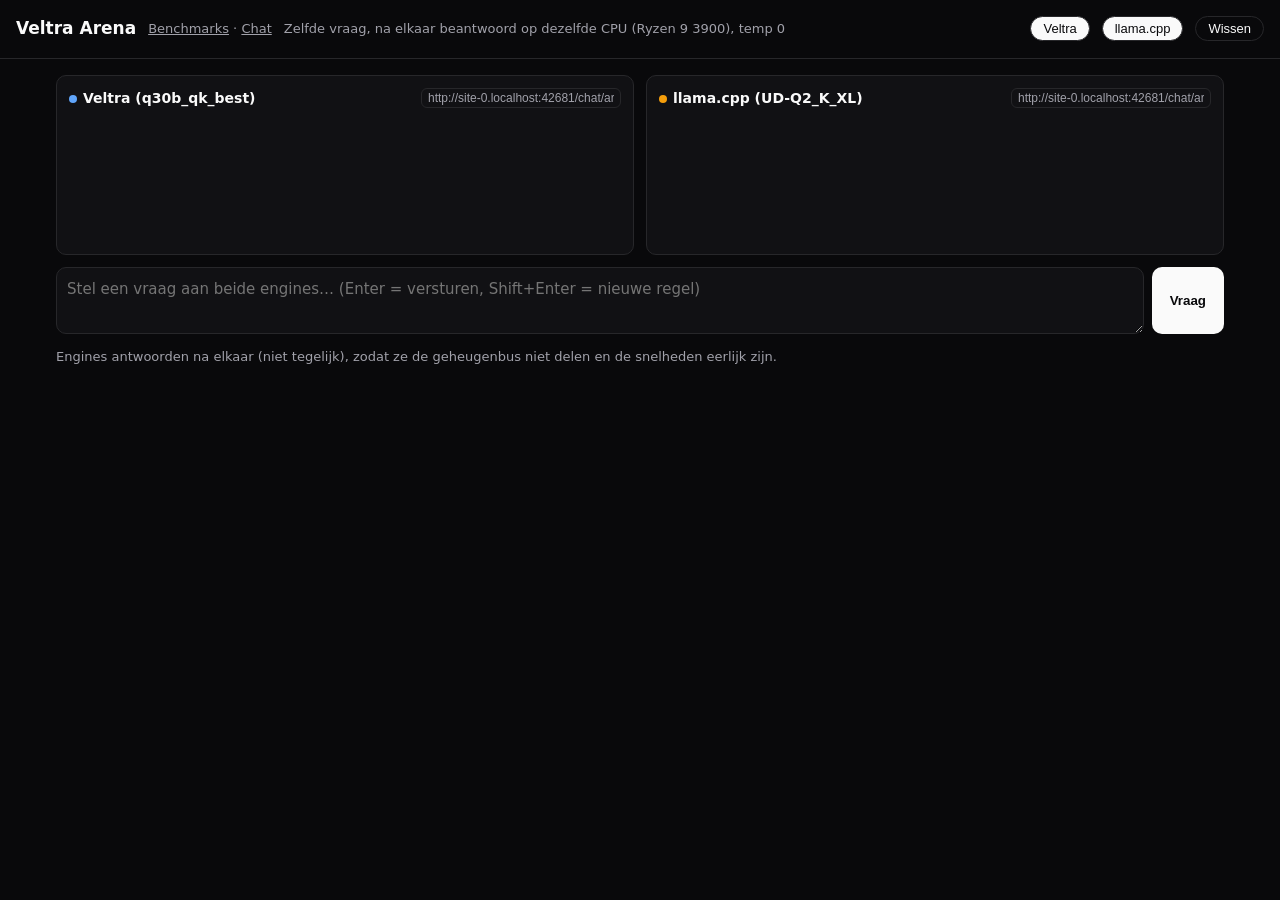
<file: chat/arena.html>
<!doctype html>
<html lang="nl">
<head>
<meta charset="utf-8">
<meta name="viewport" content="width=device-width, initial-scale=1">
<title>Veltra Arena — Veltra vs llama.cpp</title>
<style>
  :root { --bg:#09090B; --card:#111114; --line:#27272A; --text:#FAFAFA; --muted:#A1A1AA; --a:#60A5FA; --b:#F59E0B; --err:#F87171; }
  * { box-sizing:border-box; }
  body { margin:0; background:var(--bg); color:var(--text); font:15px/1.5 system-ui,-apple-system,Segoe UI,Roboto,sans-serif; }
  header { padding:16px; border-bottom:1px solid var(--line); display:flex; gap:12px; align-items:center; flex-wrap:wrap; }
  h1 { font-size:17px; margin:0; font-weight:600; }
  .muted { color:var(--muted); font-size:13px; }
  .pill { border:1px solid var(--line); border-radius:999px; padding:4px 12px; background:transparent; color:var(--text); cursor:pointer; font-size:13px; }
  .pill.on { background:#FAFAFA; color:#09090B; }
  main { max-width:1200px; margin:0 auto; padding:16px; }
  .cols { display:grid; grid-template-columns:1fr 1fr; gap:12px; }
  @media (max-width:760px) { .cols { grid-template-columns:1fr; } }
  .card { background:var(--card); border:1px solid var(--line); border-radius:10px; padding:12px; min-height:180px; display:flex; flex-direction:column; }
  .card h2 { font-size:14px; margin:0 0 8px; display:flex; justify-content:space-between; align-items:center; gap:8px; }
  .dot { width:8px; height:8px; border-radius:50%; display:inline-block; margin-right:6px; }
  .log { flex:1; overflow-y:auto; max-height:55vh; }
  .msg { margin:8px 0; white-space:pre-wrap; word-wrap:break-word; }
  .msg.user { color:var(--muted); }
  .stats { font-size:12px; color:var(--muted); font-variant-numeric:tabular-nums; }
  .err { color:var(--err); }
  form { display:flex; gap:8px; margin-top:12px; }
  textarea { flex:1; background:var(--card); color:var(--text); border:1px solid var(--line); border-radius:10px; padding:10px; font:inherit; resize:vertical; min-height:48px; }
  button.send { background:#FAFAFA; color:#09090B; border:0; border-radius:10px; padding:0 18px; font-weight:600; cursor:pointer; }
  button.send:disabled { opacity:.5; cursor:default; }
  nav a { color:inherit; }
  input.url { background:var(--card); color:var(--muted); border:1px solid var(--line); border-radius:6px; padding:2px 6px; font-size:12px; width:200px; }
</style>
</head>
<body>
<header>
  <h1>Veltra Arena</h1>
  <nav class="muted"><a href="#" id="benchLink">Benchmarks</a> · <a href="#" id="chatLink">Chat</a></nav>
  <span class="muted">Zelfde vraag, na elkaar beantwoord op dezelfde CPU (Ryzen 9 3900), temp 0</span>
  <span style="flex:1"></span>
  <button class="pill on" data-e="A">Veltra</button>
  <button class="pill on" data-e="B">llama.cpp</button>
  <button class="pill" id="clear">Wissen</button>
</header>
<main>
  <div class="cols">
    <section class="card" id="cardA">
      <h2><span><span class="dot" style="background:var(--a)"></span>Veltra (q30b_qk_best)</span><input class="url" id="urlA"></h2>
      <div class="log" id="logA"></div>
    </section>
    <section class="card" id="cardB">
      <h2><span><span class="dot" style="background:var(--b)"></span>llama.cpp (UD-Q2_K_XL)</span><input class="url" id="urlB"></h2>
      <div class="log" id="logB"></div>
    </section>
  </div>
  <form id="f">
    <textarea id="q" placeholder="Stel een vraag aan beide engines… (Enter = versturen, Shift+Enter = nieuwe regel)"></textarea>
    <button class="send" id="go">Vraag</button>
  </form>
  <p class="muted">Engines antwoorden na elkaar (niet tegelijk), zodat ze de geheugenbus niet delen en de snelheden eerlijk zijn.</p>
</main>
<script>
const qs = new URLSearchParams(location.search);
const urlA = document.getElementById('urlA'), urlB = document.getElementById('urlB');
// An engine address must be this server or a server on this computer: a crafted link can never send a question (or
// anything else) elsewhere. This page never uses the desktop token.
function safeBase(u) {
  try {
    const x = new URL(u, location.href), web = x.protocol === 'http:' || x.protocol === 'https:';
    const near = ['127.0.0.1', 'localhost', '[::1]'].includes(x.hostname) || (location.protocol.startsWith('http') && x.origin === location.origin);
    return web && near && !x.username && !x.password ? x.origin + x.pathname.replace(/\/+$/, '') : '';
  } catch { return ''; }
}
urlA.value = safeBase(qs.get('veltra') || '') || (location.protocol.startsWith('http') ? location.origin : 'http://127.0.0.1:18099');
// llama.cpp: ?llama=<base url> overrides; served over http the same-origin proxy of veltra-server
// (POST /compare/llama/v1/chat/completions, needs --compare-upstream) is used, so no second tunnel is needed.
const served = location.protocol.startsWith('http');
urlB.value = safeBase(qs.get('llama') || '') || (served ? location.origin + '/compare/llama' : 'http://127.0.0.1:18098');
document.getElementById('benchLink').href = served ? '/benchmarks' : 'benchmarks.html';
document.getElementById('chatLink').href = served ? '/chat' : 'chat.html';
const on = { A: true, B: true };
const hist = { A: [], B: [] };
document.querySelectorAll('.pill[data-e]').forEach(b => b.onclick = () => { on[b.dataset.e] = !on[b.dataset.e]; b.classList.toggle('on', on[b.dataset.e]); });
document.getElementById('clear').onclick = () => { hist.A = []; hist.B = []; logA.innerHTML = ''; logB.innerHTML = ''; };
const logA = document.getElementById('logA'), logB = document.getElementById('logB');
function add(log, cls, text) { const d = document.createElement('div'); d.className = 'msg ' + cls; d.textContent = text; log.appendChild(d); log.scrollTop = log.scrollHeight; return d; }
async function ask(key, base, model, log, text) {
  hist[key].push({ role: 'user', content: text });
  add(log, 'user', '› ' + text);
  const out = add(log, '', '…');
  const t0 = performance.now();
  try {
    const target = safeBase(base);
    if (!target) throw new Error('alleen deze server of een adres op deze computer (127.0.0.1) is toegestaan');
    const r = await fetch(target + '/v1/chat/completions', {
      method: 'POST', headers: { 'Content-Type': 'application/json' },
      body: JSON.stringify({ model, messages: hist[key], temperature: 0, max_tokens: 400, stream: false })
    });
    const j = await r.json();
    if (!r.ok || !j.choices) throw new Error((j.error && j.error.message) || ('HTTP ' + r.status));
    const wall = (performance.now() - t0) / 1000;
    const msg = j.choices[0].message.content || '';
    hist[key].push({ role: 'assistant', content: msg });
    out.textContent = msg;
    const n = (j.usage && j.usage.completion_tokens) || 0, t = j.timings || {};
    let dec = t.tokens_per_second || t.predicted_per_second, ttft = t.prefill_s != null ? t.prefill_s : (t.prompt_ms != null ? t.prompt_ms / 1000 : null);
    const s = add(log, 'stats', '');
    s.textContent = `${n} tokens · ${dec ? dec.toFixed(1) + ' tok/s decode' : ''}${ttft != null ? ' · TTFT ' + ttft.toFixed(2) + ' s' : ''} · totaal ${wall.toFixed(1)} s`;
  } catch (e) { out.className = 'msg err'; out.textContent = 'Fout: ' + e.message + ' (draait de server/tunnel? llama.cpp via /compare/llama vraagt veltra-server --compare-upstream)'; hist[key].pop(); }
}
const f = document.getElementById('f'), q = document.getElementById('q'), go = document.getElementById('go');
q.addEventListener('keydown', e => { if (e.key === 'Enter' && !e.shiftKey) { e.preventDefault(); f.requestSubmit(); } });
f.onsubmit = async e => {
  e.preventDefault();
  const text = q.value.trim(); if (!text) return;
  q.value = ''; go.disabled = true;
  if (on.A) await ask('A', urlA.value, 'hf30', logA, text);
  if (on.B) await ask('B', urlB.value, 'llama', logB, text);
  go.disabled = false; q.focus();
};
</script>
</body>
</html>
</file>
